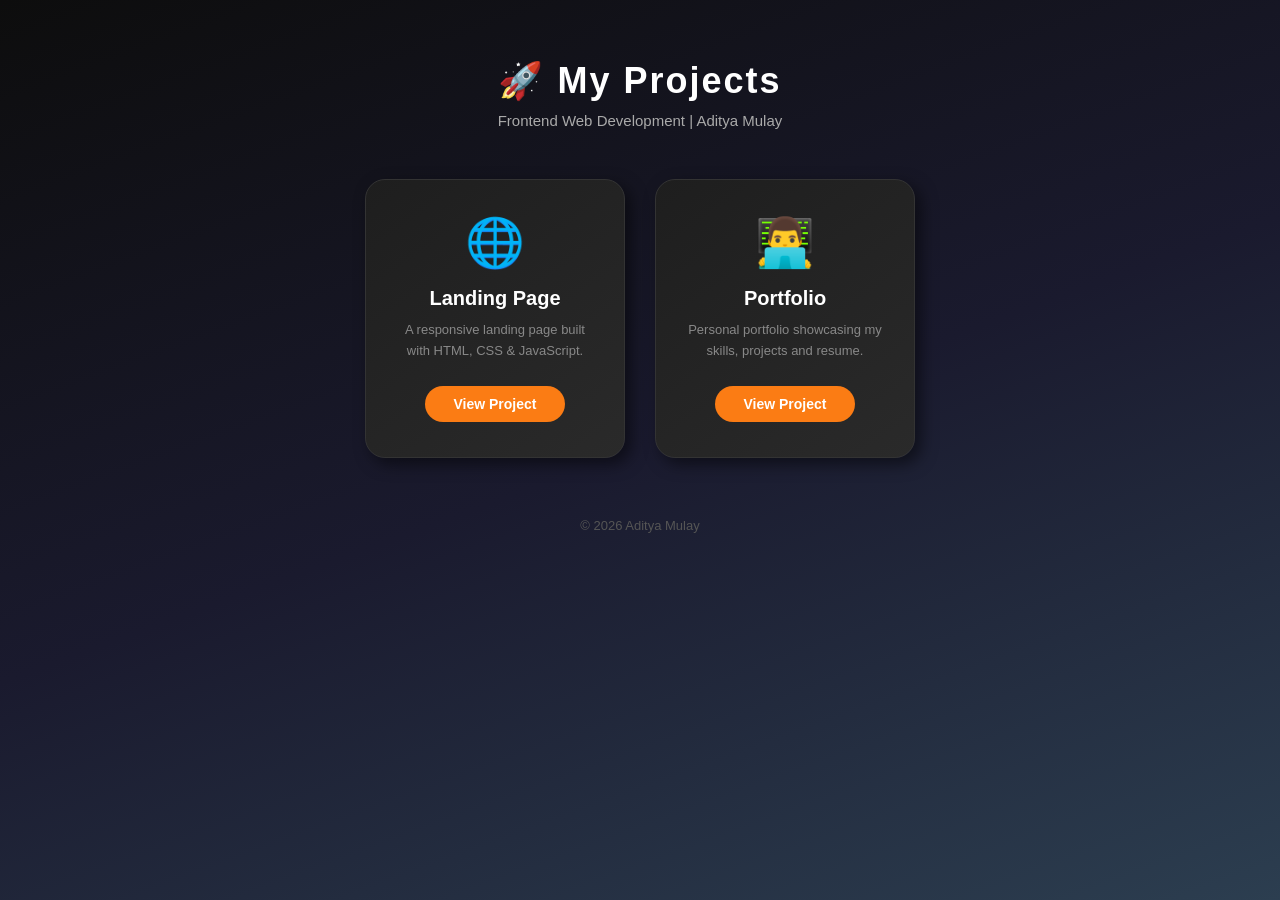
<file: index.html>
<!DOCTYPE html>
<html lang="en">
<head>
    <meta charset="UTF-8">
    <meta name="viewport" content="width=device-width, initial-scale=1.0">
    <title>Aditya Mulay | Mini Projects</title>
    <style>
        * { margin: 0; padding: 0; box-sizing: border-box; }

        body {
            font-family: Arial, sans-serif;
            min-height: 100vh;
            background: linear-gradient(160deg, #0d0d0d, #1a1a2e, #2c3e50);
            display: flex;
            flex-direction: column;
            align-items: center;
            padding: 60px 20px;
        }

        h1 { color: #ffffff; font-size: 36px;
             margin-bottom: 10px; letter-spacing: 2px; }

        p.subtitle { color: #aaa; font-size: 15px; margin-bottom: 50px; }

        .container {
            display: flex;
            flex-wrap: wrap;
            justify-content: center;
            gap: 30px;
        }

        .card {
            background: linear-gradient(145deg, #1e1e1e, #2a2a2a);
            border: 1px solid #333;
            border-radius: 20px;
            padding: 35px 30px;
            width: 260px;
            text-align: center;
            box-shadow: 6px 6px 16px rgba(0,0,0,0.5);
            transition: transform 0.3s ease, box-shadow 0.3s ease;
        }

        .card:hover {
            transform: translateY(-8px);
            box-shadow: 10px 10px 25px rgba(0,0,0,0.6);
        }

        .card .icon { font-size: 48px; margin-bottom: 16px; }

        .card h3 { color: #ffffff; font-size: 20px; margin-bottom: 10px; }

        .card p { color: #888; font-size: 13px;
                  margin-bottom: 24px; line-height: 1.6; }

        .card a {
            display: inline-block;
            background: #fb7c14;
            color: white;
            text-decoration: none;
            padding: 10px 28px;
            border-radius: 25px;
            font-size: 14px;
            font-weight: bold;
            transition: background 0.2s ease, transform 0.1s;
        }

        .card a:hover { background: #ff9a45; transform: scale(1.05); }

        footer { margin-top: 60px; color: #555; font-size: 13px; }
    </style>
</head>
<body>

    <h1>🚀 My Projects</h1>
    <p class="subtitle">Frontend Web Development | Aditya Mulay</p>

    <div class="container">

        <div class="card">
            <div class="icon">🌐</div>
            <h3>Landing Page</h3>
            <p>A responsive landing page built with HTML, CSS & JavaScript.</p>
            <a href="landing-page/index.html">View Project</a>
        </div>

        <div class="card">
            <div class="icon">👨‍💻</div>
            <h3>Portfolio</h3>
            <p>Personal portfolio showcasing my skills, projects and resume.</p>
            <a href="portfolio/index.html">View Project</a>
        </div>

    </div>

    <footer>© 2026 Aditya Mulay</footer>

</body>
</html>
</file>
